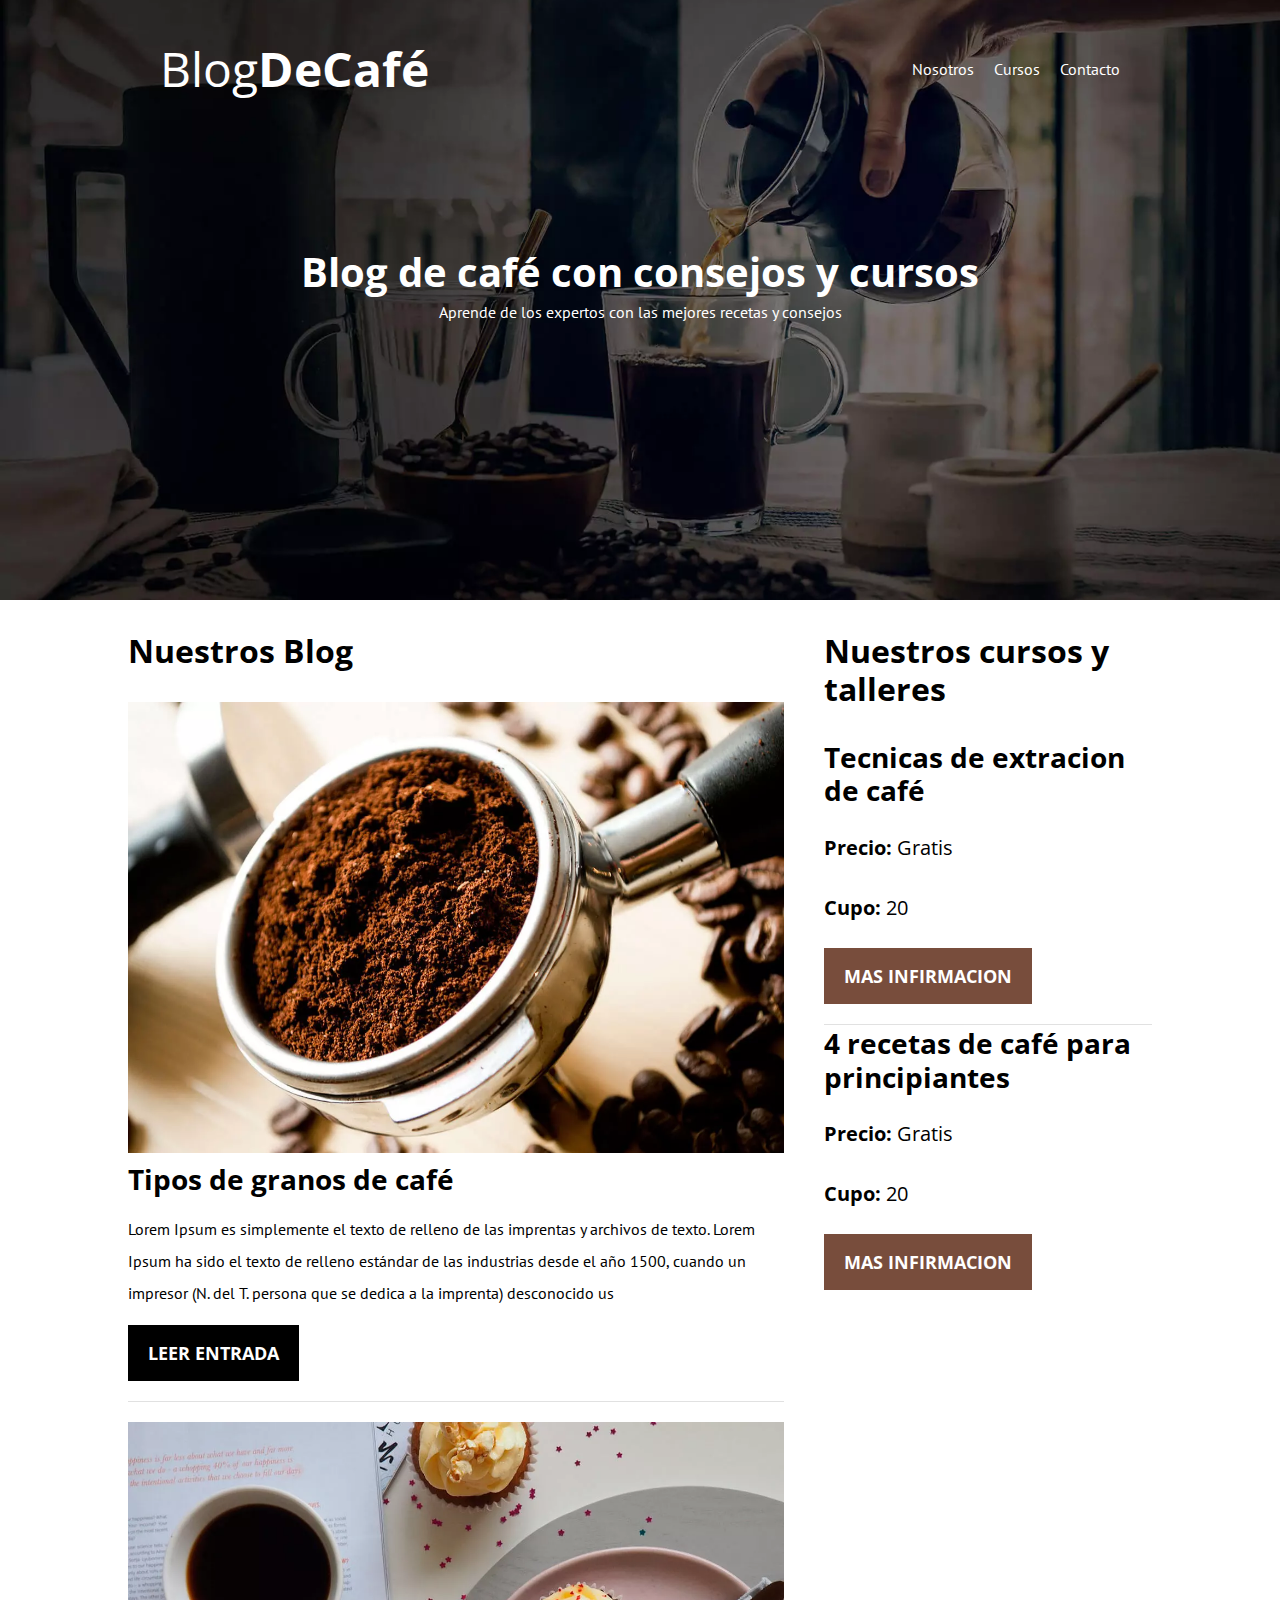
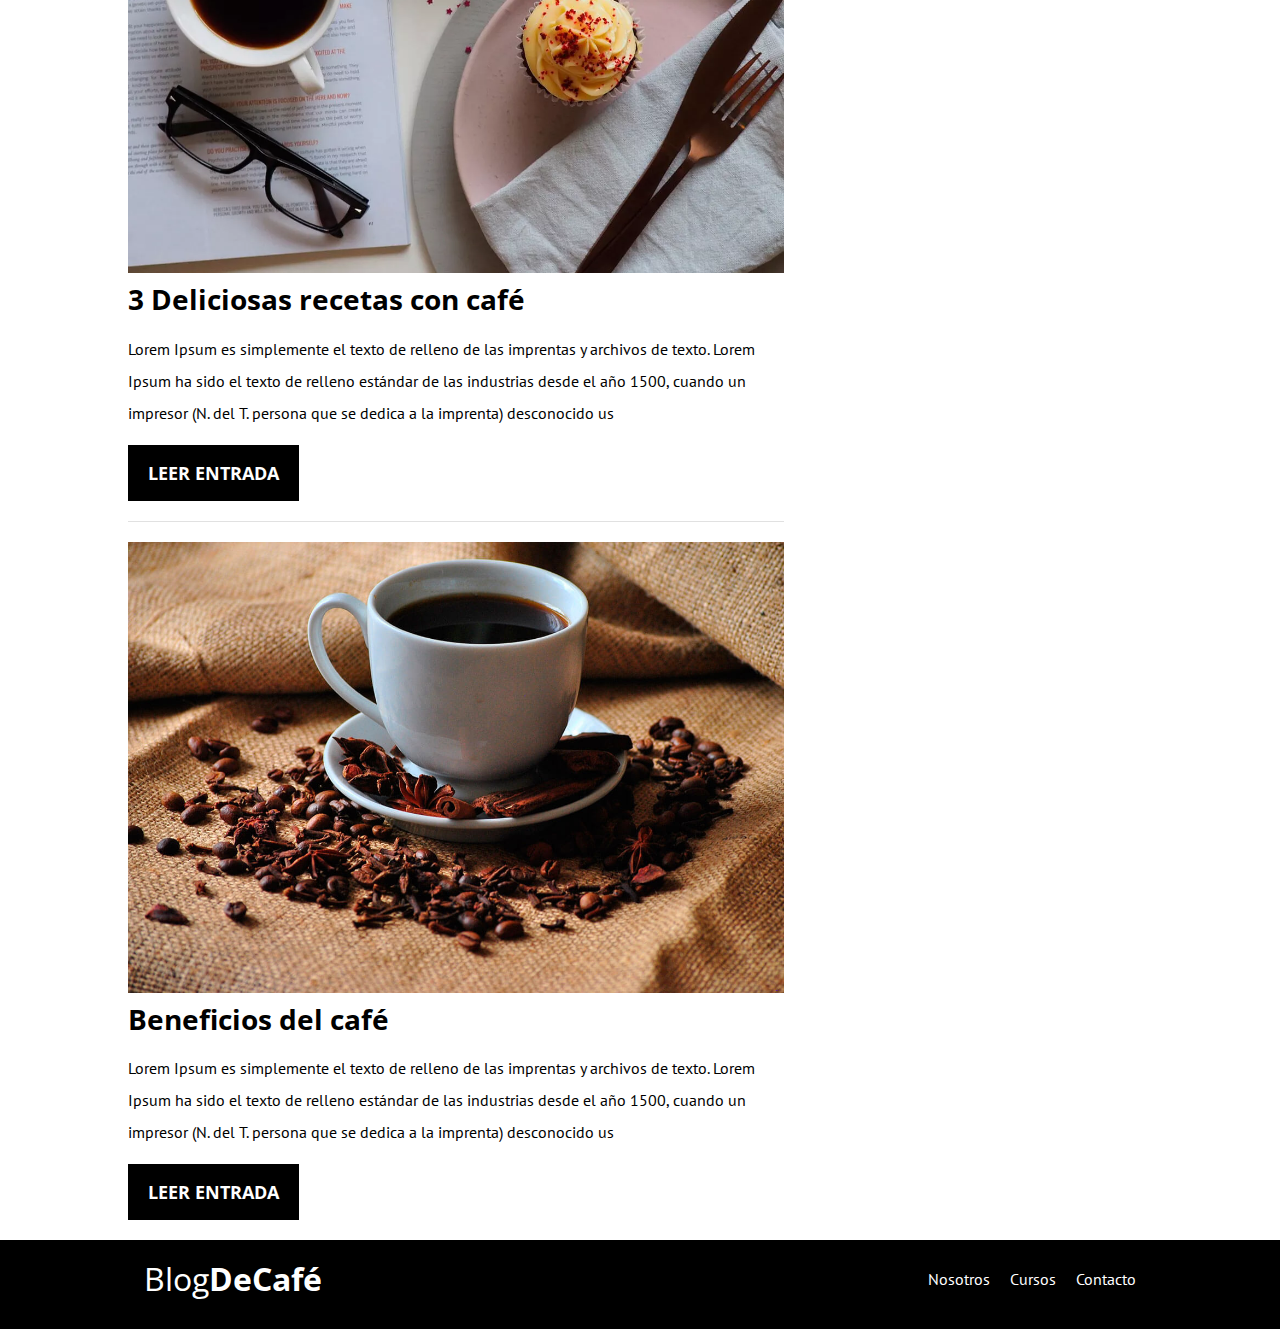
<file: blog de cafe/index.html>
<!DOCTYPE html>
<html>
<head>
    
    <!--prefetch-->
    <link rel="prefetch" href="nosotros.html" as="document">
    
    
    <!--preloadind -->
    <link rel="--preloadind" href="ccs/normalize.css" as="style">
    <link rel="stylesheet" href="css/normalize.css">

    <link rel="--preloadind" href="css/style.css" as="style">
    <link rel="stylesheet" href="css/style.css">

    <link rel="preloadind" 
    href="https://fonts.googleapis.com/css2?family=Open+Sans:ital@1&family=PT+Sans:wght@400;700&family=Staatliches&display=swap"
    as="fonts" crossorigin="crossorigin">
    <link href="https://fonts.googleapis.com/css2?family=Open+Sans:ital@1&family=PT+Sans:wght@400;700&family=Staatliches&display=swap" rel="stylesheet">
    



    <title>Blog de Cafe</title>



</head>
<body>

    <header class="header" > 
        <div class="contenedor">
            <div class="barra">
                <a class="logo " href="index.html">
                    <h1 class="logo__nombre no-margin centrar-texto"> Blog<span class="logo__bold">DeCafé</span></h1>
                </a>
                <nav class="navegacion" >
                    <a href="nosotros.html" class="navegacion__enlace">Nosotros</a>
                    <a href="cursos.html" class="navegacion__enlace">Cursos</a>
                    <a href="contacto.html" class="navegacion__enlace">Contacto</a>
                </nav>

            </div>
        </div>

        <div class="header__texto">
            <h2 class="no-margin">Blog de café con consejos y cursos</h2>
            <p class="no-margin"> Aprende de los expertos con las mejores recetas y consejos </p>


        </div>
    </header>

        <div class="contenedor contenido-principal">
            
            <main class="blog">
                <h3>Nuestros Blog</h3>
                <article class="entrada">
                    <div class="entrada__imagen">

                        <picture>
                            <source loading="lazy" srcset="img/blog1.webp" type="image/webp">
                            <img loading="lazy" src="img/blog1.jpg" alt="imagen de café">
                        </picture>
                    
                    
                    </div>

                    <div class="entrada__contenido">
                        <h4 class="no-margin">Tipos de granos de café</h4>
                        <p>
                            Lorem Ipsum es simplemente el texto de relleno de las imprentas y archivos de texto. Lorem Ipsum ha sido el texto de relleno estándar de las industrias desde el año 1500, cuando un impresor (N. del T. persona que se dedica a la imprenta) desconocido us  
                        </p>
                        <a href="entrada.html" class="boton boton--principal">Leer entrada</a>
                    </div>

                </article>
                <article class="entrada">
                    <div class="entrada__imagen">

                        <picture>
                            <source loading="lazy" srcset="img/blog2.webp" type="image/webp" >
                            <img loading="lazy" src="img/blog2.jpg" alt="imagen de café">
                        </picture>
                    </div>
                    <div class="entrada__contenido">
                        <h4 class="no-margin">3 Deliciosas recetas con café</h4>
                        <p>
                            Lorem Ipsum es simplemente el texto de relleno de las imprentas y archivos de texto. Lorem Ipsum ha sido el texto de relleno estándar de las industrias desde el año 1500, cuando un impresor (N. del T. persona que se dedica a la imprenta) desconocido us  
                        </p>
                        <a href="entrada.html" class="boton boton--principal">Leer entrada</a>
                    </div>

                </article>
                <article class="entrada">
                    <div class="entrada__imagen">

                        <picture>
                            <source loading="lazy" scrset="img/blog3.webp" type="image/webp">
                            <img loading="lazy" src="img/blog3.jpg" alt="imagen de café">
                        </picture>
                    </div>
                    <div class="entrada__contenido">
                        <h4 class="no-margin">Beneficios del café</h4>
                        <p>
                            Lorem Ipsum es simplemente el texto de relleno de las imprentas y archivos de texto. Lorem Ipsum ha sido el texto de relleno estándar de las industrias desde el año 1500, cuando un impresor (N. del T. persona que se dedica a la imprenta) desconocido us  
                        </p>
                        <a href="entrada.html" class="boton boton--principal">Leer entrada</a>
                    </div>

                </article>

            </main>
            <aside class="sidebar">
                <h3>Nuestros cursos y talleres</h3>

                <ul class="cursos no-padding">
                    <li class="widget-curso">
                        <h4 class="no-margin">Tecnicas de extracion de café</h4>
                        <p class="widget-curso_label">Precio: <span class="widget-curso_info">Gratis</span></p>
                        <p class="widget-curso_label">Cupo: <span class="widget-curso_info">20</span></p>
                        <a href="cursos.html" class="boton boton--secundario">Mas infirmacion</a>
                    </li>
                    <li class="widget-curso">
                        <h4 class="no-margin">4 recetas de café para principiantes</h4>
                        <p class="widget-curso_label">Precio: <span class="widget-curso_info">Gratis</span></p>
                        <p class="widget-curso_label">Cupo: <span class="widget-curso_info">20</span></p>
                        <a href="cursos.html" class="boton boton--secundario">Mas infirmacion</a>
                    </li>


                </ul>

            </aside>
        
        </div>

    
</body>

<footer class="footer">
    <div class="contenedor">
        <div class="barra">
            <a class="logo " href="index.html">
                <h3 class="logo__nombre no-margin centrar-texto"> Blog<span class="logo__bold">DeCafé</span></h3>
            </a>
            <nav class="navegacion" >
                <a href="nosotros.html" class="navegacion__enlace">Nosotros</a>
                <a href="cursos.html" class="navegacion__enlace">Cursos</a>
                <a href="contacto.html" class="navegacion__enlace">Contacto</a>
            </nav>

        </div>
    </div>


</footer>
<script src="js/modernizr.js" > </script>


</html>
</file>
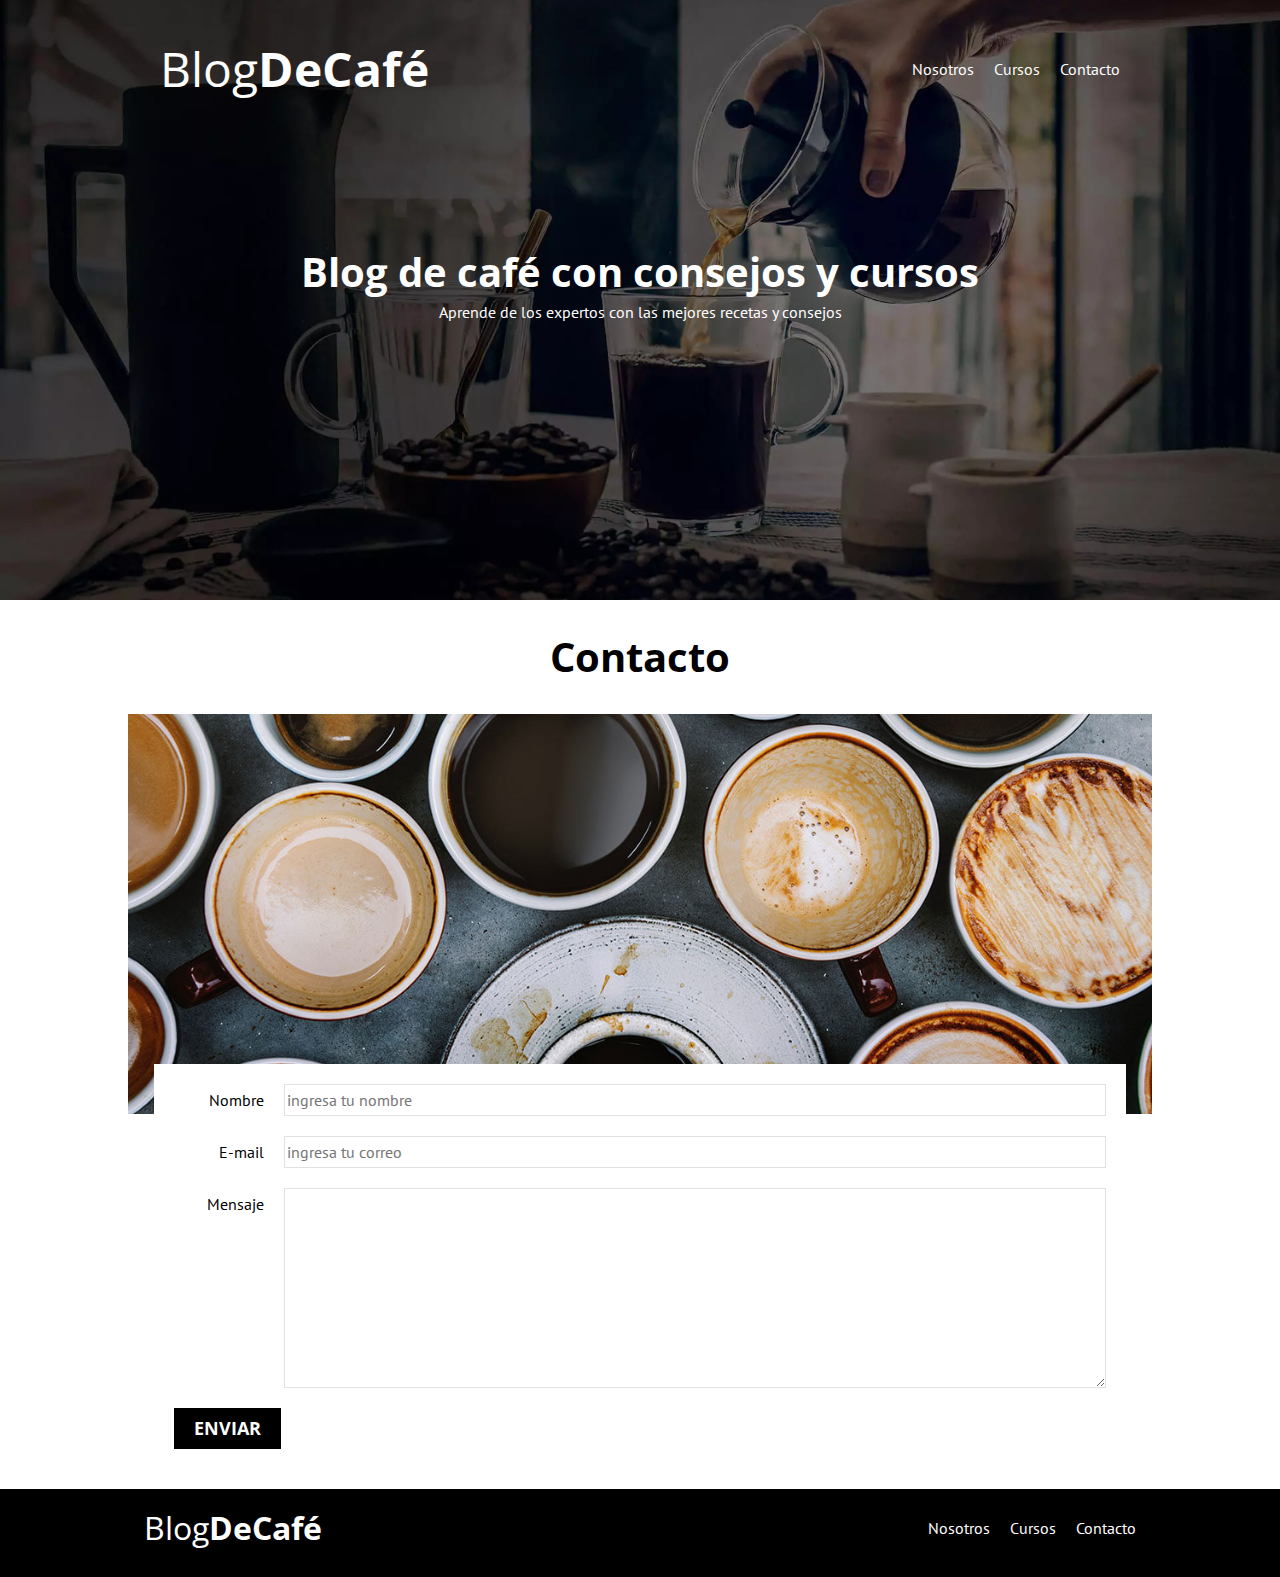
<file: blog de cafe/contacto.html>
<!DOCTYPE html>
<html>
<head>
    <!--preloadind -->
    <link rel="--preloadind" href="ccs/normalize.css" as="style">
    <link rel="stylesheet" href="css/normalize.css">

    <link rel="--preloadind" href="css/style.css" as="style">
    <link rel="stylesheet" href="css/style.css">

    <link rel="preloadind" 
    href="https://fonts.googleapis.com/css2?family=Open+Sans:ital@1&family=PT+Sans:wght@400;700&family=Staatliches&display=swap"
    as="fonts" crossorigin="crossorigin">
    <link href="https://fonts.googleapis.com/css2?family=Open+Sans:ital@1&family=PT+Sans:wght@400;700&family=Staatliches&display=swap" rel="stylesheet">
    
   
    

    <title>Blog de Cafe -- contacto</title>



</head>
<body>

    <header class="header" > 
        <div class="contenedor">
            <div class="barra">
                <a class="logo " href="index.html">
                    <h1 class="logo__nombre no-margin centrar-texto"> Blog<span class="logo__bold">DeCafé</span></h1>
                </a>
                <nav class="navegacion" >
                    <a href="nosotros.html" class="navegacion__enlace">Nosotros</a>
                    <a href="cursos.html" class="navegacion__enlace">Cursos</a>
                    <a href="contacto.html" class="navegacion__enlace">Contacto</a>
                </nav>

            </div>
        </div>

        <div class="header__texto">
            <h2 class="no-margin">Blog de café con consejos y cursos</h2>
            <p class="no-margin"> Aprende de los expertos con las mejores recetas y consejos </p>


        </div>
    </header>
        
    <main class="contenedor">
      
          <h2 class="centrar-texto">Contacto</h2>


                <div class="contacto_bg"></div>

                    <form action="" class="formulario">
                        <div class="campo">
                            <label class="campo_label" for="nombre">Nombre</label>
                            <input 
                                class="campo_input"
                                type="text" 
                                name="" id="nombre" 
                                placeholder="ingresa tu nombre">
                        </div>
                        <div class="campo">
                            <label class="campo_label" for="correo">E-mail</label>
                            <input 
                                class="campo_input"
                                type="email" 
                                name="" 
                                id="nombre" 
                                placeholder="ingresa tu correo">
                        </div>
                        <div class="campo">
                            <label class="campo_label" for="texto">Mensaje</label>
                            <textarea 
                                class="campo_input campo_input--textarea"
                                name=""
                                id="texto" 
                                cols="30" 
                                rows="10">
                            </textarea>
                        </div>
                        <div>
                            <input 
                            class="boton boton--principal" 
                            value="Enviar" 
                            type="submit"
                             name="" 
                             id="">
                        </div>

 



                    </form>


                </div>

               



            </main>

  

    
</body>

<footer class="footer">
    <div class="contenedor">
        <div class="barra">
            <a class="logo " href="index.html">
                <h3 class="logo__nombre no-margin centrar-texto"> Blog<span class="logo__bold">DeCafé</span></h3>
            </a>
            <nav class="navegacion" >
                <a href="nosotros.html" class="navegacion__enlace">Nosotros</a>
                <a href="cursos.html" class="navegacion__enlace">Cursos</a>
                <a href="contacto.html" class="navegacion__enlace">Contacto</a>
            </nav>

        </div>
    </div>


</footer>
<script src="js/modernizr.js" > </script>

</html>
</file>
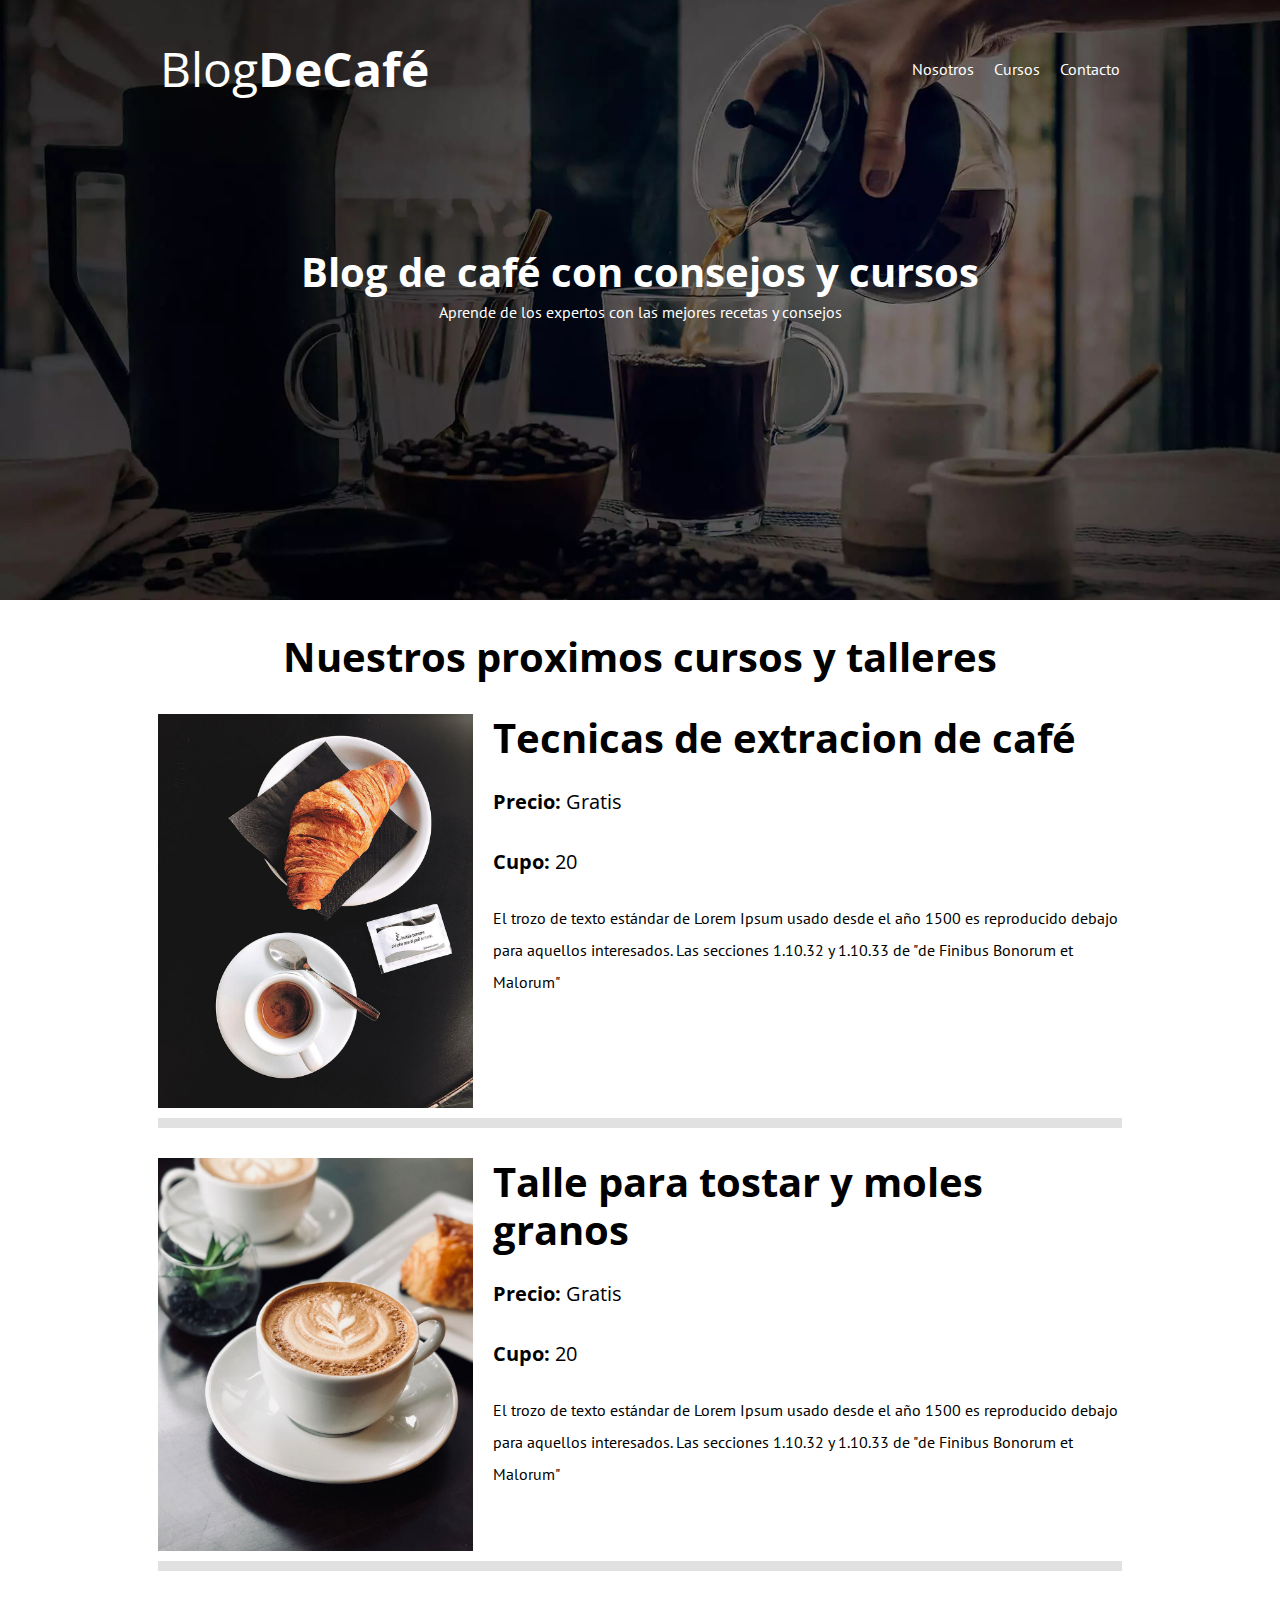
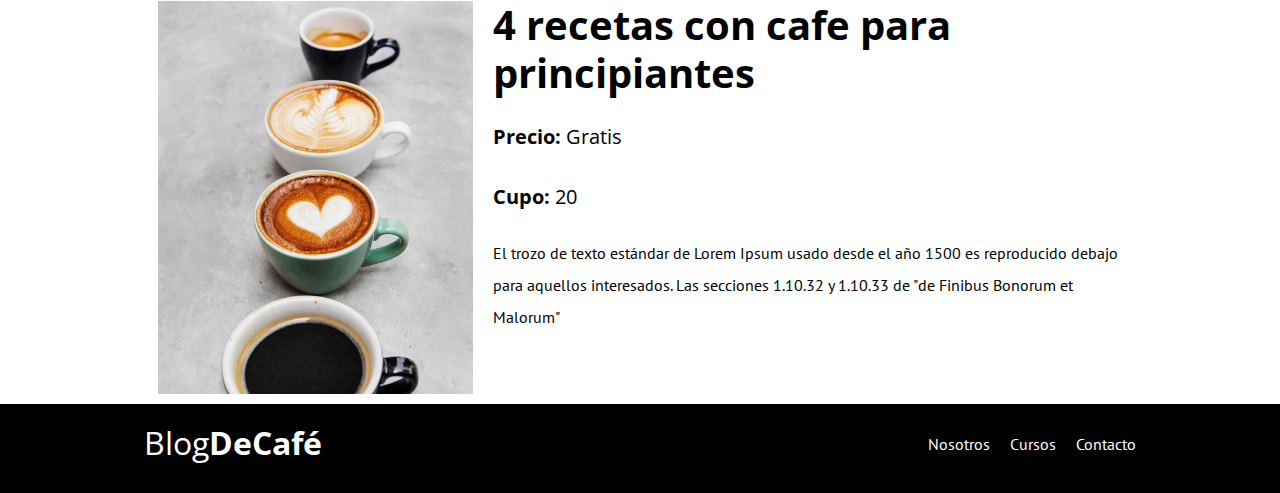
<file: blog de cafe/cursos.html>
<!DOCTYPE html>
<html>
<head>
   
 <!--preloadind -->
 <link rel="--preloadind" href="ccs/normalize.css" as="style">
 <link rel="stylesheet" href="css/normalize.css">

 <link rel="--preloadind" href="css/style.css" as="style">
 <link rel="stylesheet" href="css/style.css">

 <link rel="preloadind" 
 href="https://fonts.googleapis.com/css2?family=Open+Sans:ital@1&family=PT+Sans:wght@400;700&family=Staatliches&display=swap"
 as="fonts" crossorigin="crossorigin">
 <link href="https://fonts.googleapis.com/css2?family=Open+Sans:ital@1&family=PT+Sans:wght@400;700&family=Staatliches&display=swap" rel="stylesheet">
 

 
    <title>Blog de Cafe -- cursos</title>



</head>
<body>

    <header class="header" > 
        <div class="contenedor">
            <div class="barra">
                <a class="logo " href="index.html">
                    <h1 class="logo__nombre no-margin centrar-texto"> Blog<span class="logo__bold">DeCafé</span></h1>
                </a>
                <nav class="navegacion" >
                    <a href="nosotros.html" class="navegacion__enlace">Nosotros</a>
                    <a href="cursos.html" class="navegacion__enlace">Cursos</a>
                    <a href="contacto.html" class="navegacion__enlace">Contacto</a>
                </nav>

            </div>
        </div>

        <div class="header__texto">
            <h2 class="no-margin">Blog de café con consejos y cursos</h2>
            <p class="no-margin"> Aprende de los expertos con las mejores recetas y consejos </p>


        </div>
    </header>
        
        <div class="contenedor"> 
          <h2 class="centrar-texto">Nuestros proximos cursos y talleres</h2>

            <main class="cursos-grid">
                <section class="seccion__cursos">
                    <div>
                        <img loading="lazy"  class="seccion__cursos--imagen" src="img/curso1.jpg" alt="">
                    </div>
                    <div class="seccion__cursos--contenido">
                        <li class="cursos widget-curso">
                            <h2 class="no-margin ">Tecnicas de extracion de café</h2>
                            <p class="widget-curso_label">Precio: <span class="widget-curso_info">Gratis</span></p>
                            <p class="widget-curso_label">Cupo: <span class="widget-curso_info">20</span></p>
                            <p>
                                El trozo de texto estándar de Lorem Ipsum usado desde el año 1500 es reproducido debajo para aquellos interesados. Las secciones 1.10.32 y 1.10.33 de "de Finibus Bonorum et Malorum"
                            </p>
                        </li>
                        
                    </div>
                </section>
                <section class="seccion__cursos">
                    <div >
                        <img loading="lazy" class="seccion__cursos--imagen" src="img/curso2.jpg" alt="">
                    </div>
                    <div class="seccion__cursos--contenido">
                        <li class="cursos widget-curso">
                            <h2 class="no-margin ">Talle para tostar y moles granos</h2>
                            <p class="widget-curso_label">Precio: <span class="widget-curso_info">Gratis</span></p>
                            <p class="widget-curso_label">Cupo: <span class="widget-curso_info">20</span></p>
                            <p>
                                El trozo de texto estándar de Lorem Ipsum usado desde el año 1500 es reproducido debajo para aquellos interesados. Las secciones 1.10.32 y 1.10.33 de "de Finibus Bonorum et Malorum"
                            </p>
                        </li>
                        
                    </div>
                </section>
                <section class="seccion__cursos">
                    <div >
                        <img loading="lazy" class="seccion__cursos--imagen" src="img/curso3.jpg" alt="">
                    </div>
                    <div class="seccion__cursos--contenido">
                        <li class="cursos widget-curso">
                            <h2 class="no-margin ">4 recetas con cafe para principiantes</h2>
                            <p class="widget-curso_label">Precio: <span class="widget-curso_info">Gratis</span></p>
                            <p class="widget-curso_label">Cupo: <span class="widget-curso_info">20</span></p>
                            <p>
                                El trozo de texto estándar de Lorem Ipsum usado desde el año 1500 es reproducido debajo para aquellos interesados. Las secciones 1.10.32 y 1.10.33 de "de Finibus Bonorum et Malorum"
                            </p>
                        </li>
                        
                    </div>
                </section>


            </main>

        </div>
  

    
</body>

<footer class="footer">
    <div class="contenedor">
        <div class="barra">
            <a class="logo " href="index.html">
                <h3 class="logo__nombre no-margin centrar-texto"> Blog<span class="logo__bold">DeCafé</span></h3>
            </a>
            <nav class="navegacion" >
                <a href="nosotros.html" class="navegacion__enlace">Nosotros</a>
                <a href="cursos.html" class="navegacion__enlace">Cursos</a>
                <a href="contacto.html" class="navegacion__enlace">Contacto</a>
            </nav>

        </div>
    </div>


</footer>

<script src="js/modernizr.js" > </script>
</html>
</file>
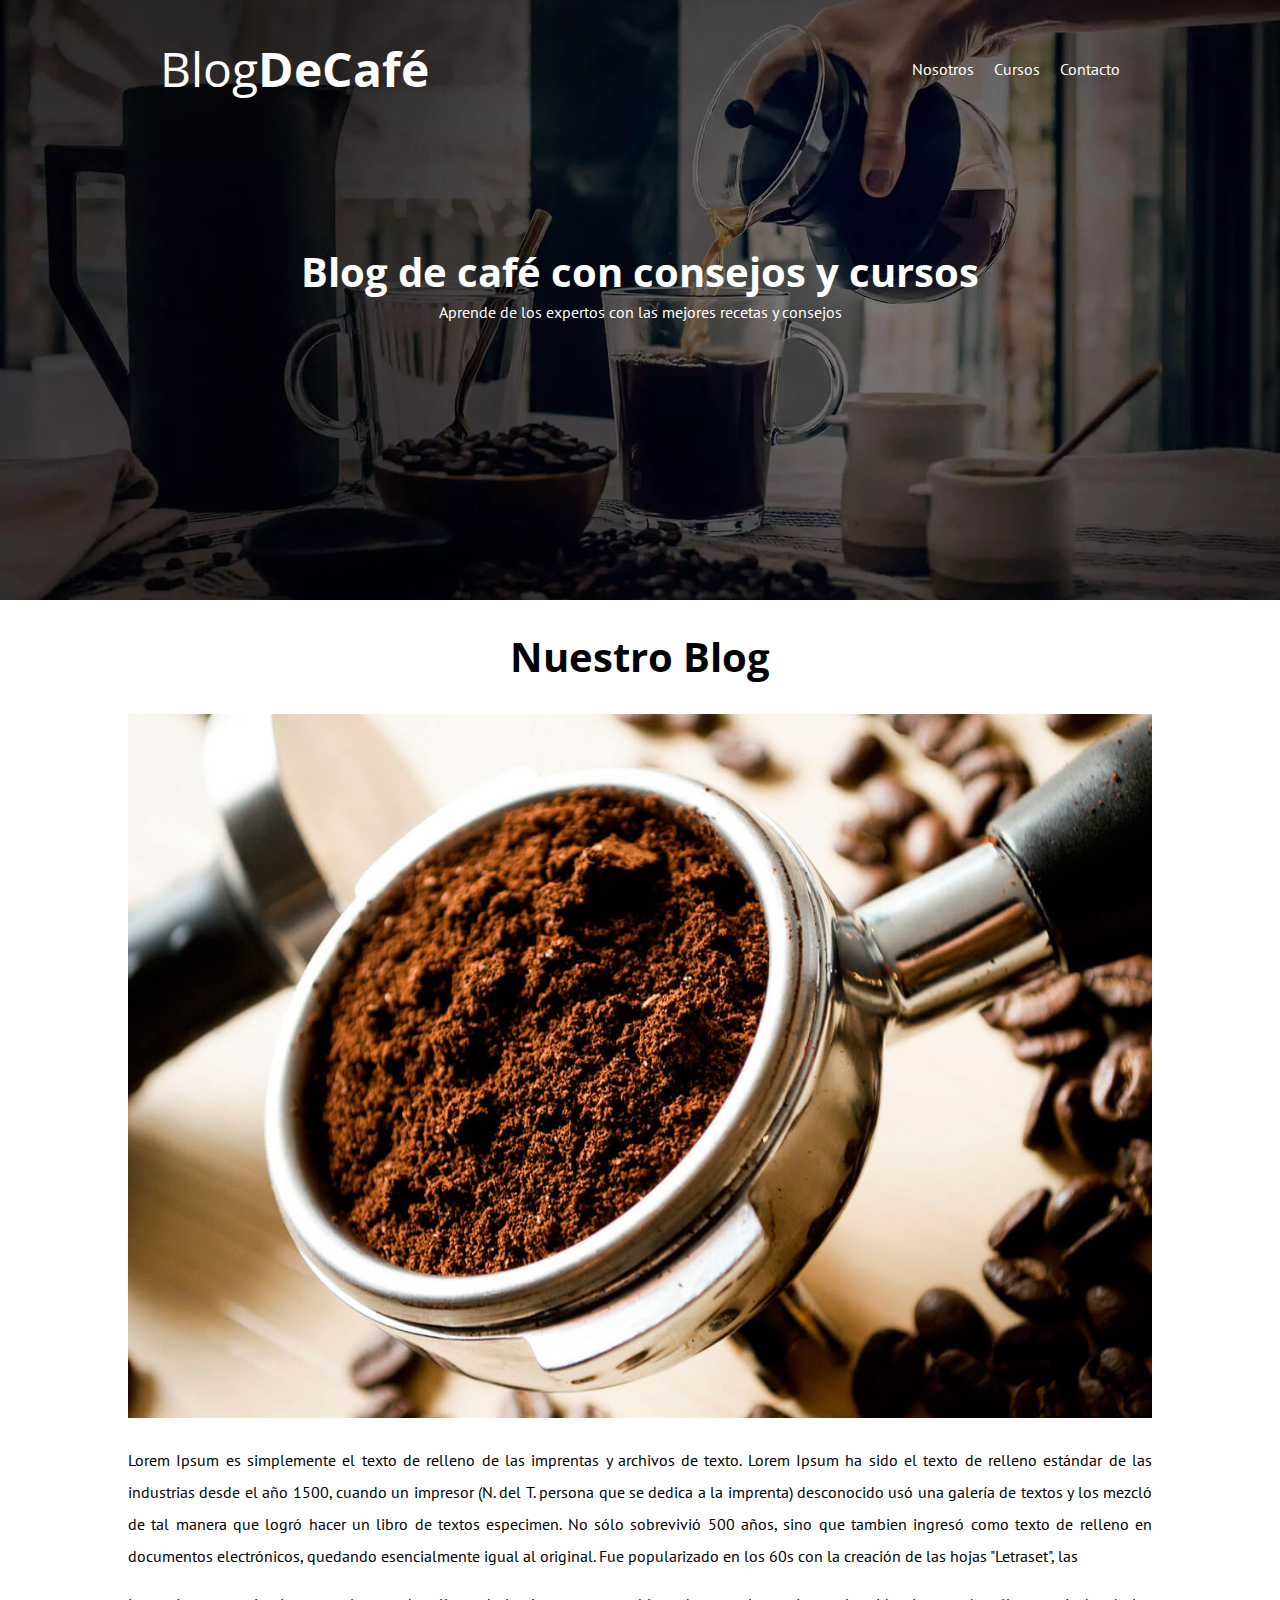
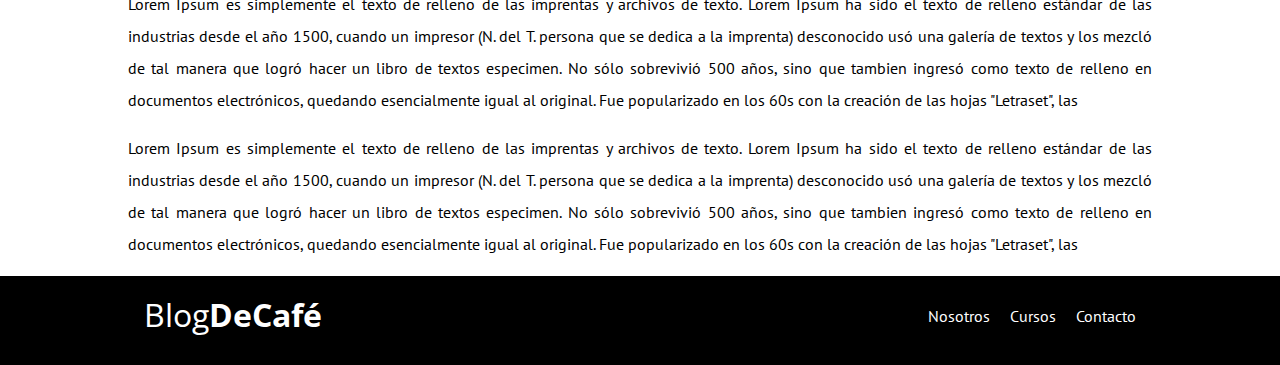
<file: blog de cafe/entrada.html>
<!DOCTYPE html>
<html>
<head>
    <!--preloadind -->
    <link rel="--preloadind" href="ccs/normalize.css" as="style">
    <link rel="stylesheet" href="css/normalize.css">

    <link rel="--preloadind" href="css/style.css" as="style">
    <link rel="stylesheet" href="css/style.css">

    <link rel="preloadind" 
    href="https://fonts.googleapis.com/css2?family=Open+Sans:ital@1&family=PT+Sans:wght@400;700&family=Staatliches&display=swap"
    as="fonts" crossorigin="crossorigin">
    <link href="https://fonts.googleapis.com/css2?family=Open+Sans:ital@1&family=PT+Sans:wght@400;700&family=Staatliches&display=swap" rel="stylesheet">
    

    

    <title>Blog de Cafe</title>



</head>
<body>

    <header class="header" > 
        <div class="contenedor">
            <div class="barra">
                <a class="logo " href="index.html">
                    <h1 class="logo__nombre no-margin centrar-texto"> Blog<span class="logo__bold">DeCafé</span></h1>
                </a>
                <nav class="navegacion" >
                    <a href="nosotros.html" class="navegacion__enlace">Nosotros</a>
                    <a href="cursos.html" class="navegacion__enlace">Cursos</a>
                    <a href="contacto.html" class="navegacion__enlace">Contacto</a>
                </nav>

            </div>
        </div>

        <div class="header__texto">
            <h2 class="no-margin">Blog de café con consejos y cursos</h2>
            <p class="no-margin"> Aprende de los expertos con las mejores recetas y consejos </p>


        </div>
    </header>
        
        <div class="contenedor"> 
             <h2 class="centrar-texto"> Nuestro Blog</h2>

            <main class="entradablog">
                <div>
                    <img src="img/blog1.jpg" alt="">
                </div>
                <div>
                    <p class="justificar">
                        Lorem Ipsum es simplemente el texto de relleno de las imprentas y archivos de texto. Lorem Ipsum ha sido el texto de relleno estándar de las industrias desde el año 1500, cuando un impresor (N. del T. persona que se dedica a la imprenta) desconocido usó una galería de textos y los mezcló de tal manera que logró hacer un libro de textos especimen. No sólo sobrevivió 500 años, sino que tambien ingresó como texto de relleno en documentos electrónicos, quedando esencialmente igual al original. Fue popularizado en los 60s con la creación de las hojas "Letraset", las 
                    </p>
                    <p class="justificar">
                        Lorem Ipsum es simplemente el texto de relleno de las imprentas y archivos de texto. Lorem Ipsum ha sido el texto de relleno estándar de las industrias desde el año 1500, cuando un impresor (N. del T. persona que se dedica a la imprenta) desconocido usó una galería de textos y los mezcló de tal manera que logró hacer un libro de textos especimen. No sólo sobrevivió 500 años, sino que tambien ingresó como texto de relleno en documentos electrónicos, quedando esencialmente igual al original. Fue popularizado en los 60s con la creación de las hojas "Letraset", las
                    </p>
                    <p class="justificar">
                        Lorem Ipsum es simplemente el texto de relleno de las imprentas y archivos de texto. Lorem Ipsum ha sido el texto de relleno estándar de las industrias desde el año 1500, cuando un impresor (N. del T. persona que se dedica a la imprenta) desconocido usó una galería de textos y los mezcló de tal manera que logró hacer un libro de textos especimen. No sólo sobrevivió 500 años, sino que tambien ingresó como texto de relleno en documentos electrónicos, quedando esencialmente igual al original. Fue popularizado en los 60s con la creación de las hojas "Letraset", las
                    </p>
                </div>



                </div>

            </main>


        </div>
  

    
</body>

<footer class="footer">
    <div class="contenedor">
        <div class="barra">
            <a class="logo " href="index.html">
                <h3 class="logo__nombre no-margin centrar-texto"> Blog<span class="logo__bold">DeCafé</span></h3>
            </a>
            <nav class="navegacion" >
                <a href="nosotros.html" class="navegacion__enlace">Nosotros</a>
                <a href="cursos.html" class="navegacion__enlace">Cursos</a>
                <a href="contacto.html" class="navegacion__enlace">Contacto</a>
            </nav>

        </div>
    </div>


</footer>

<script src="js/modernizr.js" > </script>
</html>
</file>
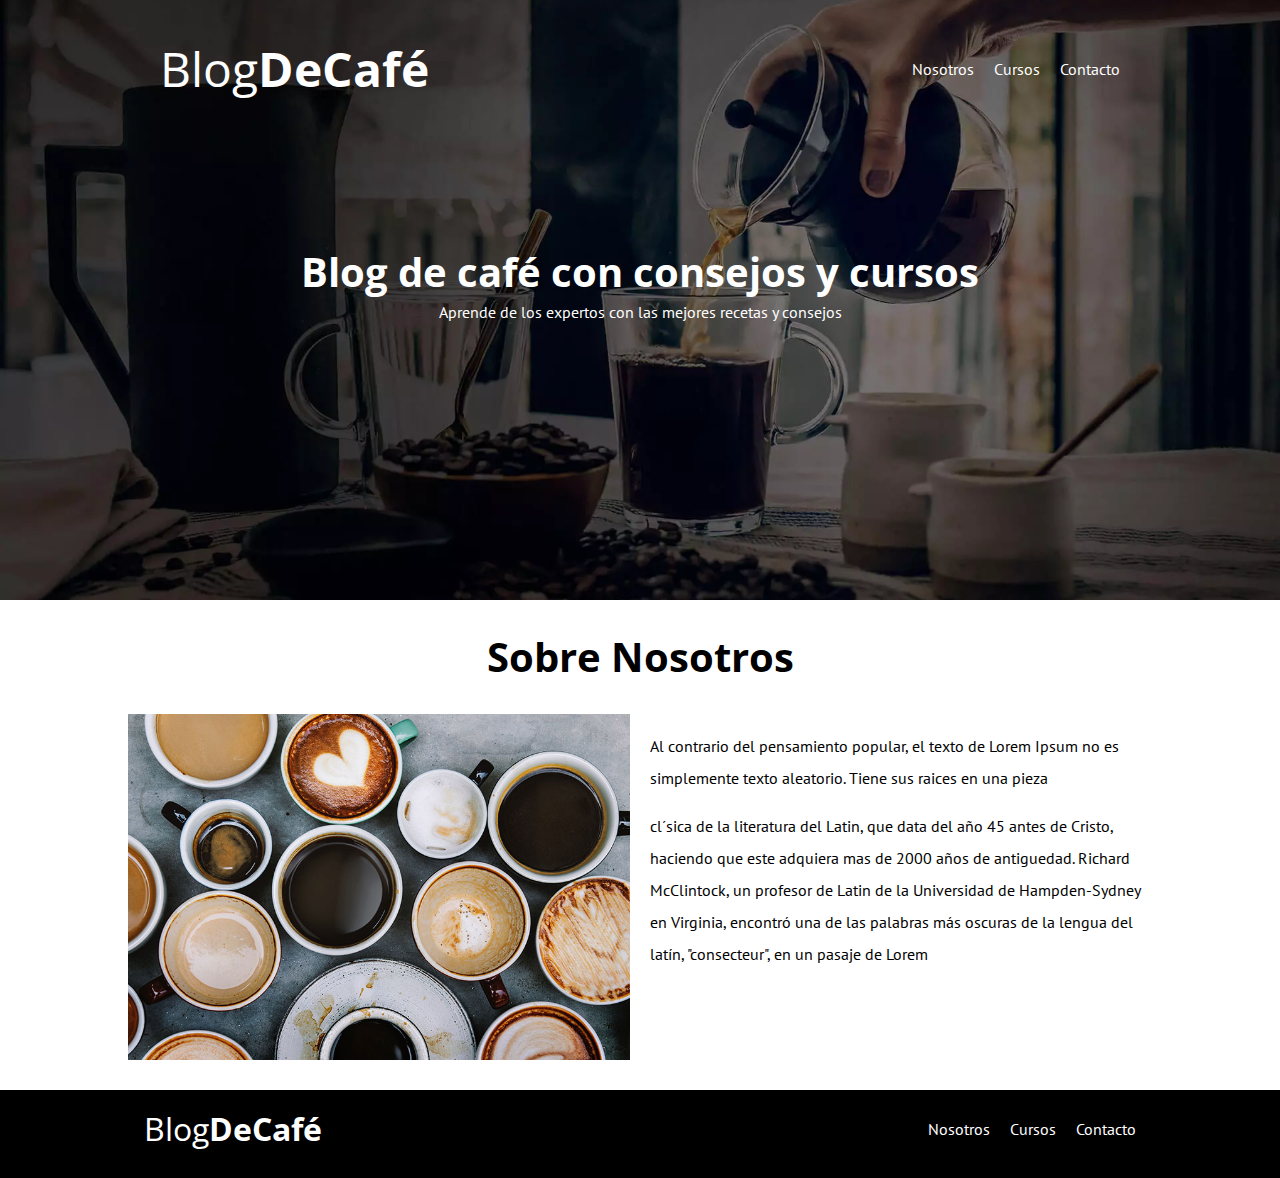
<file: blog de cafe/nosotros.html>
<!DOCTYPE html>
<html>
<head>
  

 <!--preloadind -->
 <link rel="--preloadind" href="ccs/normalize.css" as="style">
 <link rel="stylesheet" href="css/normalize.css">

 <link rel="--preloadind" href="css/style.css" as="style">
 <link rel="stylesheet" href="css/style.css">

 <link rel="preloadind" 
 href="https://fonts.googleapis.com/css2?family=Open+Sans:ital@1&family=PT+Sans:wght@400;700&family=Staatliches&display=swap"
 as="fonts" crossorigin="crossorigin">
 <link href="https://fonts.googleapis.com/css2?family=Open+Sans:ital@1&family=PT+Sans:wght@400;700&family=Staatliches&display=swap" rel="stylesheet">
 

 
    <title>Blog de Cafe</title>



</head>
<body>

    <header class="header" > 
        <div class="contenedor">
            <div class="barra">
                <a class="logo " href="index.html">
                    <h1 class="logo__nombre no-margin centrar-texto"> Blog<span class="logo__bold">DeCafé</span></h1>
                </a>
                <nav class="navegacion" >
                    <a href="nosotros.html" class="navegacion__enlace">Nosotros</a>
                    <a href="cursos.html" class="navegacion__enlace">Cursos</a>
                    <a href="contacto.html" class="navegacion__enlace">Contacto</a>
                </nav>

            </div>
        </div>

        <div class="header__texto">
            <h2 class="no-margin">Blog de café con consejos y cursos</h2>
            <p class="no-margin"> Aprende de los expertos con las mejores recetas y consejos </p>


        </div>
    </header>
        
        <div class="contenedor"> 
             <h2 class="centrar-texto"> Sobre Nosotros</h2>

            <main class="nosotros">
                <div class="nosotros_imagen"> <img src="img/nosotros.jpg" alt="imagen"></div>
                <div class="nosotros_contenido">
                    <p> Al contrario del pensamiento popular, el texto de Lorem Ipsum no es simplemente texto aleatorio. Tiene sus raices en una pieza
                     <p>
                         cl´sica de la literatura del Latin, que data del año 45 antes de Cristo, haciendo que este adquiera mas de 2000 años de antiguedad. Richard McClintock, un profesor de Latin de la Universidad de Hampden-Sydney en Virginia, encontró una de las palabras más oscuras de la lengua del latín, "consecteur", en un pasaje de Lorem</p>
                    </p>   

                </div>

            </main>


        </div>
  

    
</body>

<footer class="footer">
    <div class="contenedor">
        <div class="barra">
            <a class="logo " href="index.html">
                <h3 class="logo__nombre no-margin centrar-texto"> Blog<span class="logo__bold">DeCafé</span></h3>
            </a>
            <nav class="navegacion" >
                <a href="nosotros.html" class="navegacion__enlace">Nosotros</a>
                <a href="cursos.html" class="navegacion__enlace">Cursos</a>
                <a href="contacto.html" class="navegacion__enlace">Contacto</a>
            </nav>

        </div>
    </div>


</footer>
<script src="js/modernizr.js" > </script>

</html>
</file>
<file: blog de cafe/css/style.css>
:root {
--fuenteHeading: 'Open Sans', sans-serif;
--fuenteParrafos: 'PT Sans', sans-serif;
--primario: #784d3c;
--blanco: #ffffff;
--negro: #000000;
--gris: #e1e1e1; 

}

html {
box-sizing: border-box;
font-size: 62.5%; /*1 rem = 10px*/

}
*, *:before, *:after {
    box-sizing: inherit;
}

body {
    font-family: var(--fuenteParrafos);
    font-size: 1.6rem;
    line-height: 2;
}

/*globales*/
.contenedor {   
    max-width: 120rem;
    width: 80%;
    margin: 0 auto;
}

a {
    text-decoration: none;
  
}

h1, h2, h3, h4 {
    font-family: var(--fuenteHeading);
    line-height: 1.2;
 
}
h1{
    font-size: 4.8rem;
}

h2{
    font-size: 4rem;
}

h3{
    font-size: 3.2rem;
}

h4{
 font-size: 2.8rem;
}

img{
    max-width: 100%;
}

/*utilidades*/

.no-margin {
    margin: 0;
}
.no-padding {
    padding: 0;
}
.centrar-texto {
    text-align: center;
}
.justificar {
    text-align: justify;
}



/**header*/
.webp 
.header {
    background-image: url(../img/banner.webp);

}

.no-webp
.header {
    background-image: url(../img/banner.jpg);
}

.header {
 height: 60rem;
 background-size: cover;
 background-repeat: no-repeat;
 background-position: center center;
 color: var(--blanco);
 padding: 4rem
}

.header__texto {
    text-align: center;
    margin-top: 5rem;
}
@media (min-width: 768px) {
    .header__texto {
        margin-top: 15rem;
    }
    
}


/*navegador*/

@media (min-width: 768px) {
    .barra {
        display: flex;
        justify-content: space-between;
        align-items: center; 

    }
    
}
.logo {
    color: var(--blanco);
}
.logo__nombre {
    font-weight: normal;
}
.logo__bold {
    font-weight: bold   ;
}

@media (min-width: 768px) {
    .navegacion {
        display: flex;
        gap: 2rem;
    }
}

.navegacion__enlace {
    display: block;
    text-align: center;
    font-size: 1.6rem;
    color: var(--blanco);
}

/*blog*/

@media (min-width: 768px) {
    .contenido-principal {
        display: grid;
        grid-template-columns: 2fr 1fr;
        column-gap: 4rem;
    }
}

/*boton*/
.boton {
    display: block;
    text-align: center;
    font-family: var(--fuenteHeading);
    color: var(--blanco);
    padding: 1rem 2rem;
    font-size: 1.8rem;
    font-weight: bold;
    text-transform: uppercase;
    margin-bottom: 2rem ;
    border: none;

}
.boton:hover {
    cursor: pointer;
}

@media (min-width: 768px) {
    .boton {
        display: inline-block;
    }
    
}
.boton--principal {
   
    background-color: var(--negro);
}
.boton--secundario {
    background-color: var(--primario);
}


/*contenido del blog*/

.entrada {
    border-bottom: 1px solid var(--gris);
    margin-bottom: 2rem;
}
.entrada:last-of-type {
    border: none;
    margin-bottom: 0;
}

/*listado*/

.cursos {
    list-style-type: none;
}

.widget-curso {
    border-bottom: 1px solid var(--gris);
    margin-bottom: 2px;
}

.widget-curso:last-of-type {
    border-bottom: none;
    margin-bottom: none;
}
.widget-curso_label {
    font-family: var(--fuenteHeading);
    font-weight: bold;
}

.widget-curso_info {
    font-family: var(--fuenteHeading);
    font-weight: normal;
}

.widget-curso_info,
.widget-curso_label {
    font-size: 2rem;
}

.footer {
    background-color: var(--negro);
    padding: 2rem;
    padding-bottom: 3rem;
}



/*pagina nosotros y cursos*/
.nosotros{
    margin-bottom: 2rem;
}


@media (min-width: 768px) {    
    .nosotros
     {
        display: grid;
        grid-template-columns: repeat(2 , 1fr);
        column-gap: 2rem;
     }
    }



    /*cursos*/
    .seccion__cursos {
        border-bottom: 1rem solid var(--gris);
        margin: 3rem;
    }
    .seccion__cursos:last-of-type {
        margin-bottom: 0;
        border: none;
    }

    @media (min-width: 768px) {
        .seccion__cursos {
        display: grid;
        grid-template-columns: 1fr 2fr;
        column-gap: 2rem;
        }
    }

    /*contacto*/

    .contacto_bg {
        background-image: url(../img/contacto.jpg);
        background-position: center;
        height: 40rem;
        background-size: cover;
        background-repeat: no-repeat;
    }

/*formulario*/

.formulario {
    background-color: var(--blanco);
    margin: -5rem auto 0 auto;
    width: 95%;
    padding: 2rem;


}
.campo{
    display: flex;
    margin-bottom: 2rem;
    gap: 2rem;
}
.campo_label {
    flex: 0 0 9rem;
    text-align: right;
}
.campo_input {
    flex: 1;
    border: 1px solid var(--gris);

}

.campo_input--textarea {
    height: 200px;
}
</file>
